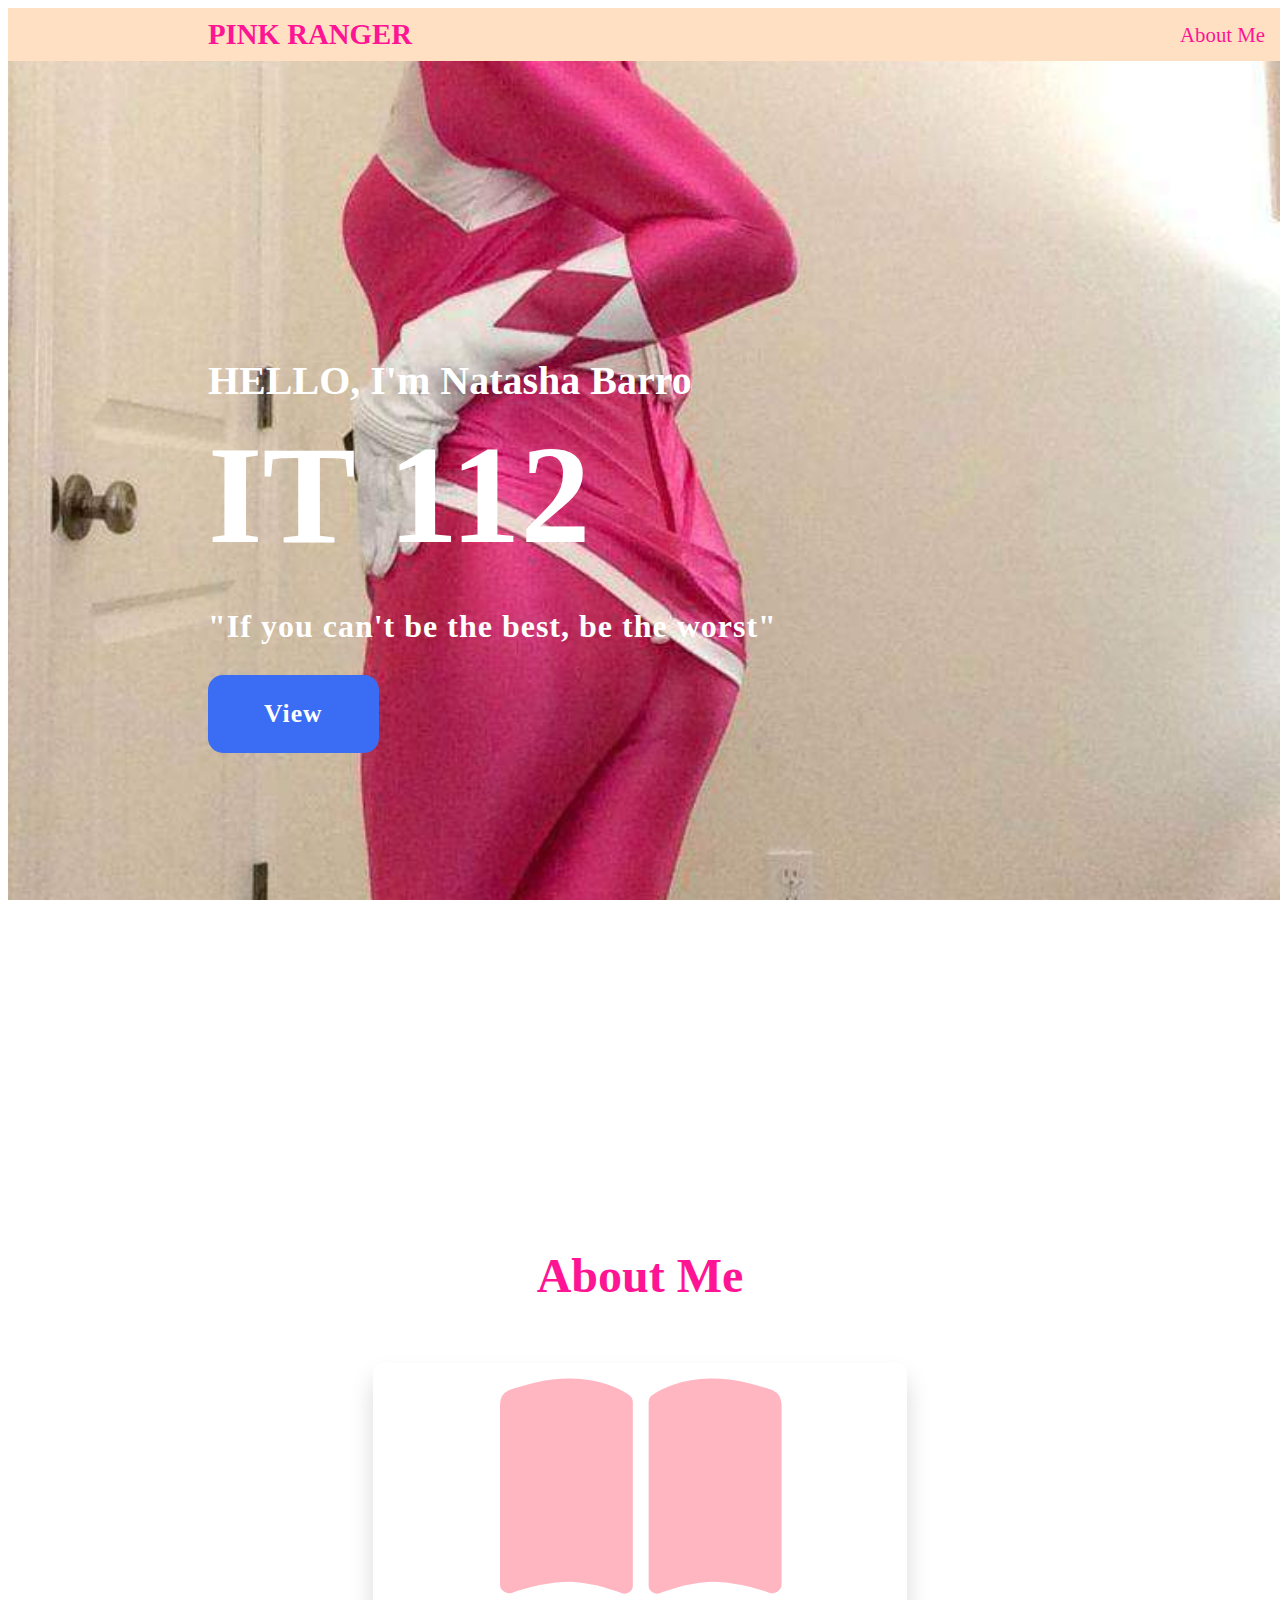
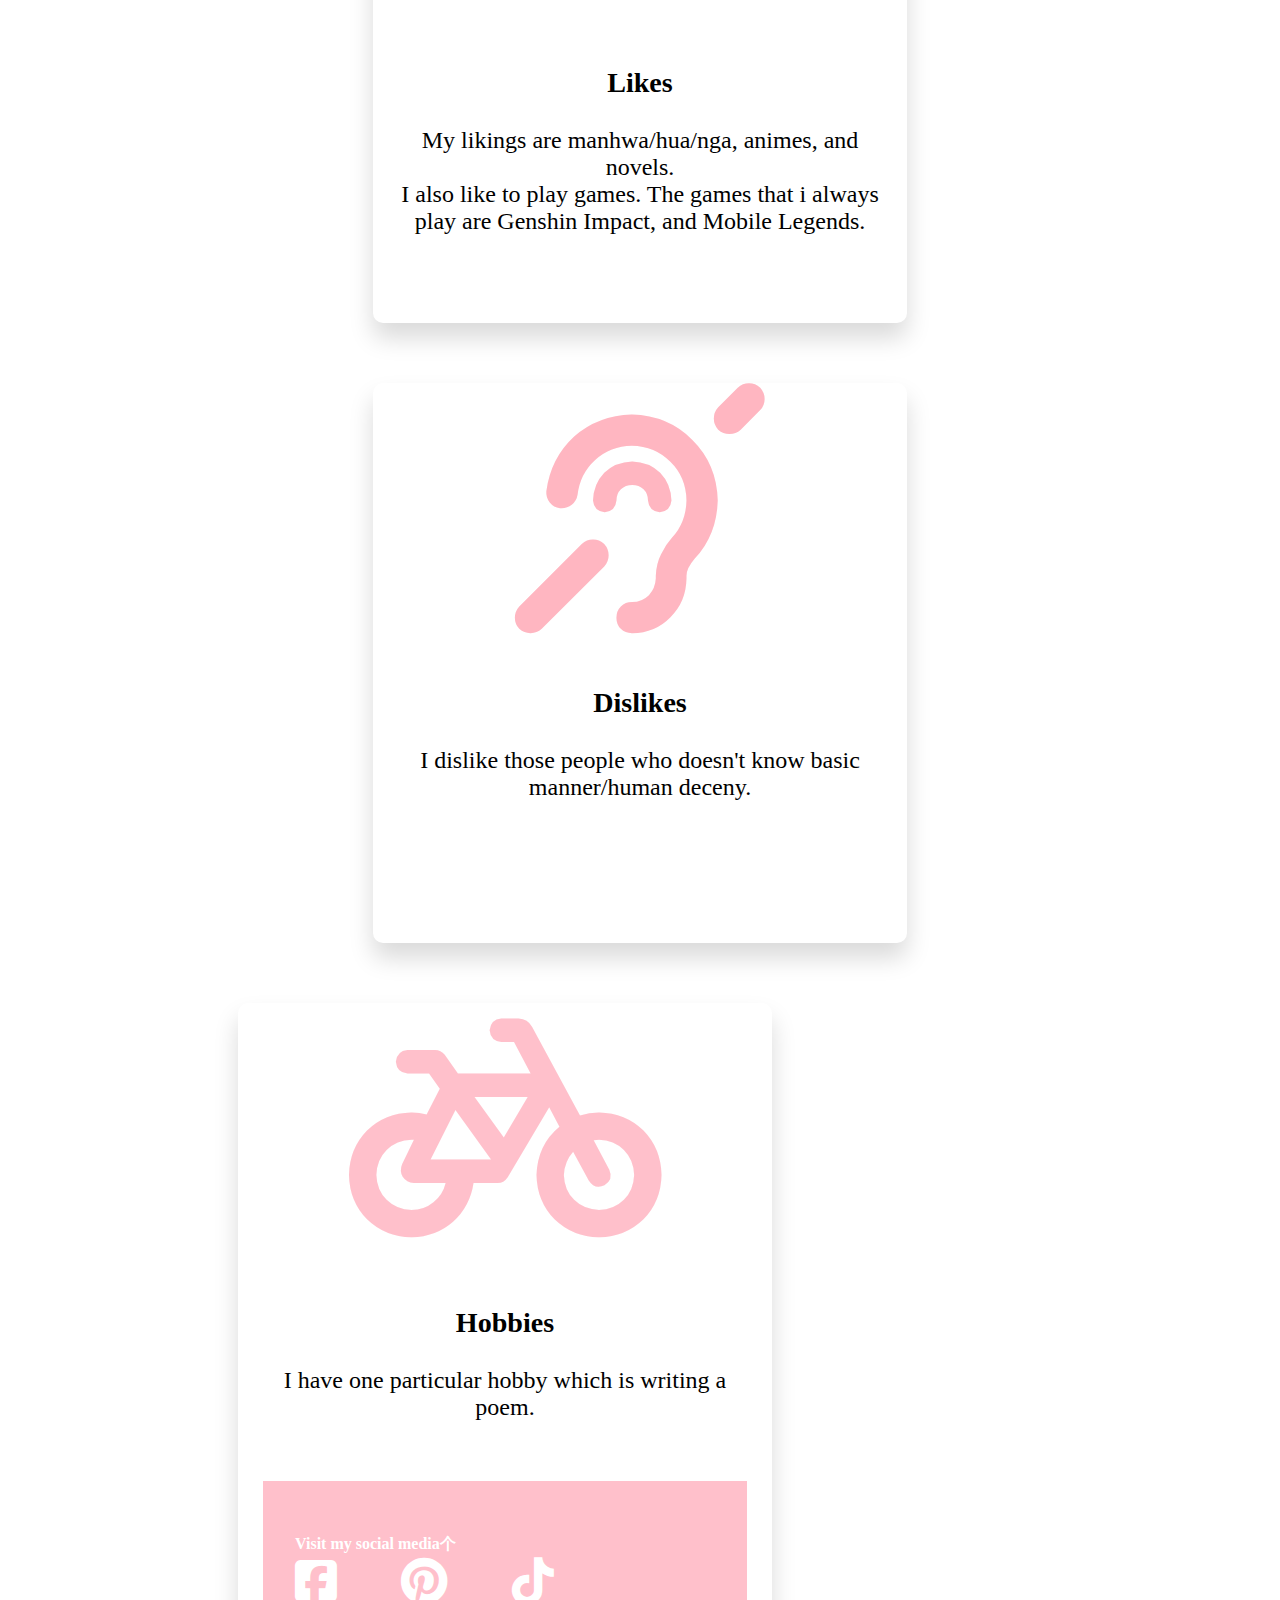
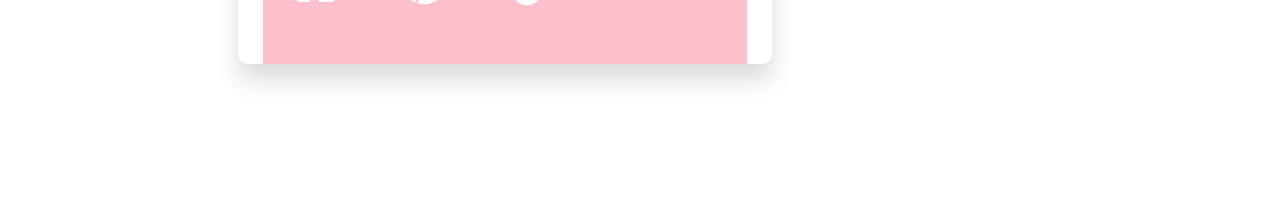
<file: Barro/index.html>
<!DOCTYPE html>
<html lang="en">

<head>
  <meta charset="UTF-8">
  <meta name="viewport" content="width=device-width, initial-scale=1.0">
  <meta http-equiv="X-UA-Compatible" content="ie=edge">
  <link rel="stylesheet" href="style.css">
  <link rel="stylesheet" href="https://cdnjs.cloudflare.com/ajax/libs/font-awesome/6.1.1/css/all.min.css">
  <title>My Webpage</title>
</head>

<body>
    </div>
  </section>
  <header>
    <a class="logo" href="https://bannlee.github.io/Powerpuff/">Pink Ranger</a>
    <nav class="navigation">
      <a href="#About Me">About Me</a>
      <a href="#Social Media">Social Media</a></a>
      <a href="#Contact">Contact</a>
    </nav>
  </header>

  <section class="main">
    <div>
      <h2>HELLO, I'm Natasha Barro <br><span>IT 112</span></h2>
      <h3>"If you can't be the best, be the worst"</h3>
      <a href="#Projects" class="main-btn">View</a>
      </div>
    </div>
  </section>

  <section class="cards" id="Likes">
    <h2 class="title">About Me</h2>
    <div class="content">
      <div class="card">
        <div class="icon">
          <i class="fa fa-book-open" style="font-size:250px;color:lightpink"></i>
        </div>

        <div class="info">
          <h3>Likes</h3>
          <p>My likings are manhwa/hua/nga, animes, and novels.<br> I also like to play games. The games that i always play are Genshin Impact, and Mobile Legends. </br></p>
        </div>

      </div>

      <div class="card">
        <div class="icon">
          <i class="fa fa-hard-of-hearing" style="font-size:250px;color:lightpink"></i>
        </div>

        <div class="info">
          <h3>Dislikes</h3>
          <p>I dislike those people who doesn't know basic manner/human deceny.</p>
        </div>
      </div>

    </div>
    <div class="card">
      <div class="icon">
        <i class="fa fa-bicycle" style="font-size:250px;color:pink"></i>
      </div>

      <div class="info">
        <h3>Hobbies</h3>
        <p>I have one particular hobby which is writing a poem. </p>
    </div>
    <br></br>
    <div class="footer">
       <h4>Visit my social media个
      <div class="social-icon">
        <a href="https://www.facebook.com/natasha.barro6?mibextid=ZbWKwL"><i class="fa-brands fa-facebook-square"></i></a>
       
        <a href="https://pin.it/5V92aMz"><i class="fa-brands fa-pinterest"></i></a>
        
        <a href="https://www.tiktok.com/@nulliyyy?_t=8Z6Wz3uVR0j&_r=1"><i class="fa-brands fa-tiktok"></i></i></a>
     
    </div>
  </section>
</body>
</html>
</file>
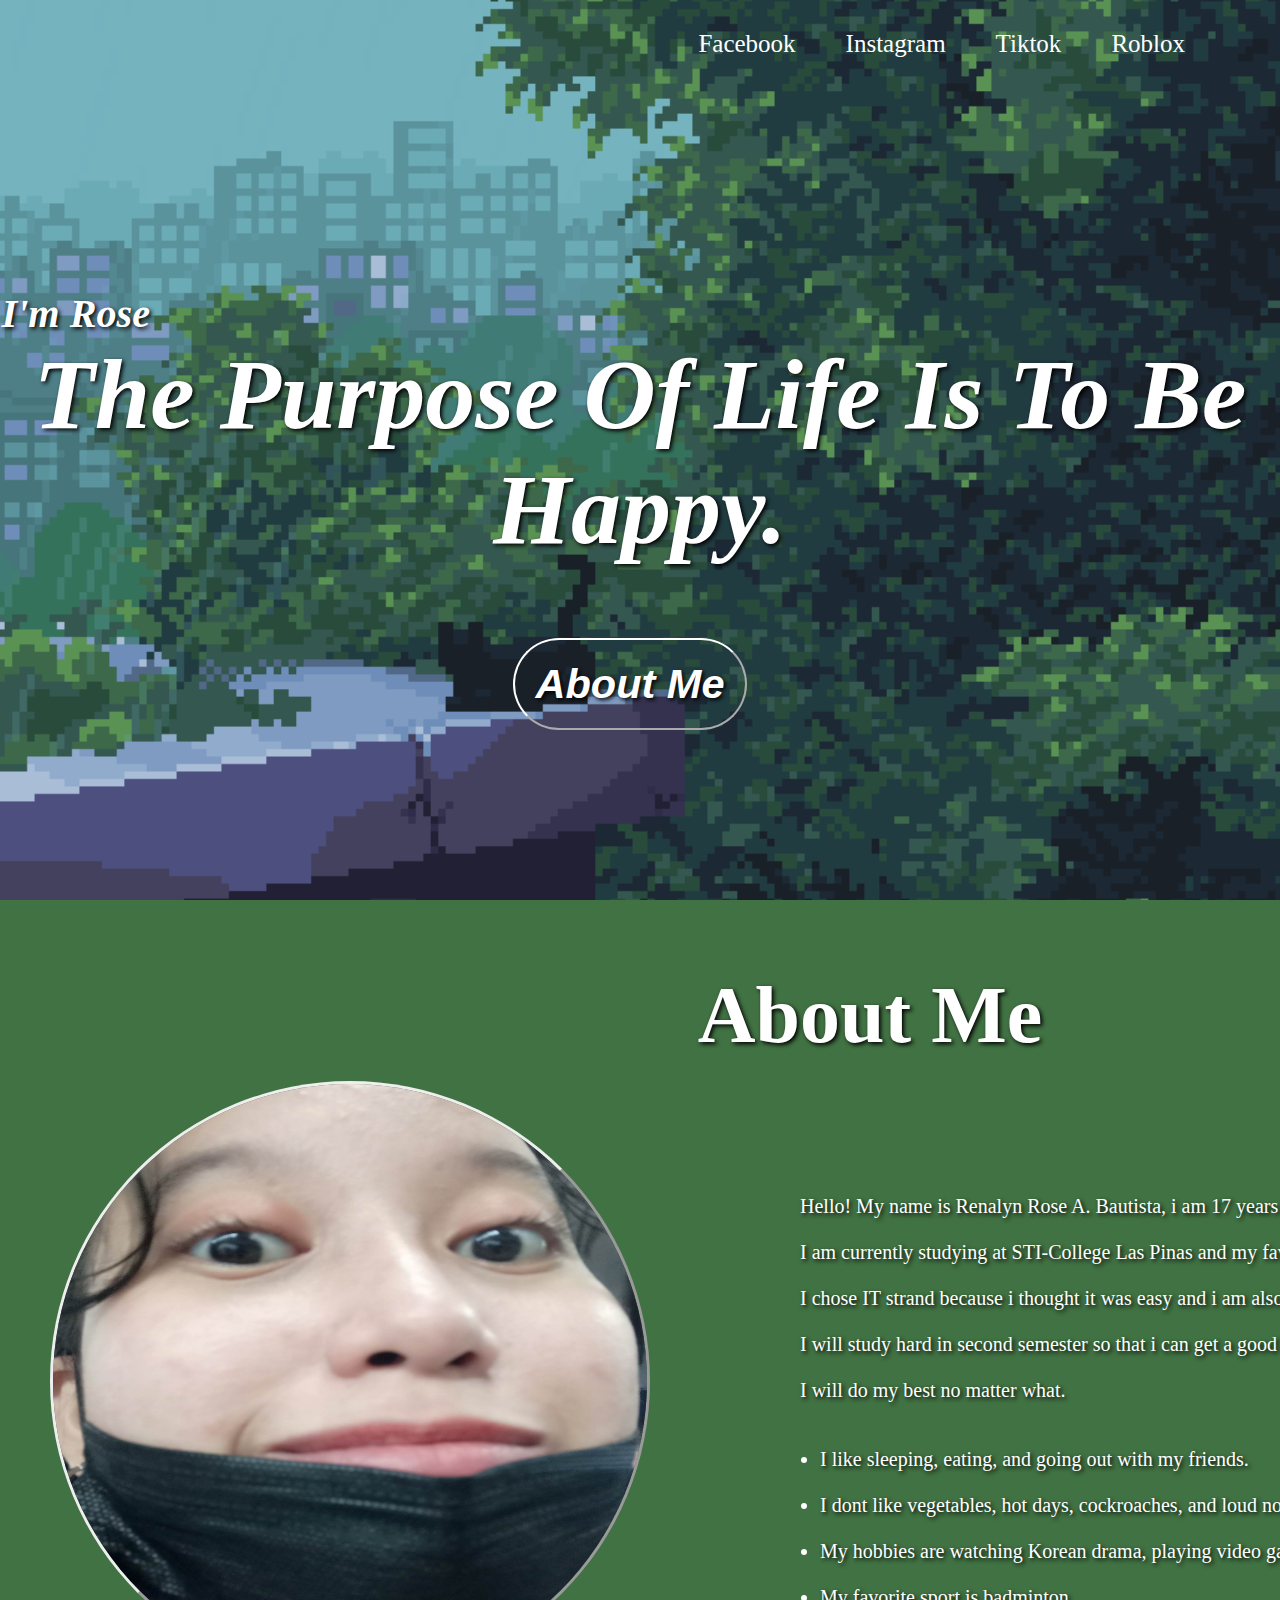
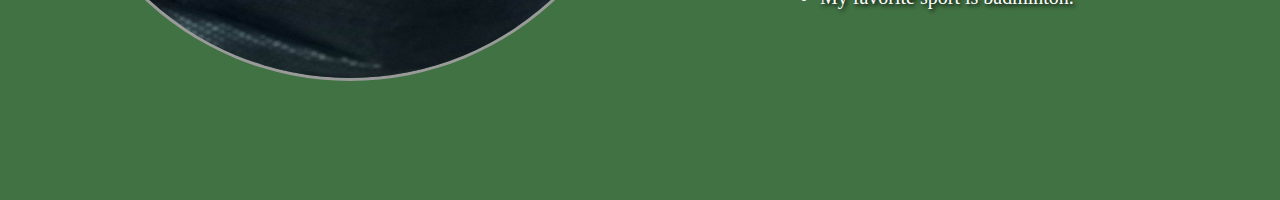
<file: Bautista/index.html>
<!DOCTYPE html>
<html lang="en">
<head>
    <meta charset="UTF-8">
    <meta http-equiv="X-UA-Compatible" content="IE=edge">
    <meta name="viewport" content="width=device-width, initial-scale=1.0">
    <title>Bautista's Webpage</title>
    <link rel="stylesheet" href="style.css">
</head>
<body>
    <div id="page1">
    <header>
        <ul>
            <li><a href="https://www.facebook.com/profile.php?id=100082310692343"> Facebook </a></li>
            <li><a href="https://www.instagram.com/ilynren/"> Instagram </a></li>
            <li><a href="https://www.tiktok.com/@urms_rose"> Tiktok </a></li>
            <li><a href="https://www.roblox.com/users/550328336/profile"> Roblox </a></li>
        </ul>
   </header>
   <div id="name">
   <h6> Hello, I'm Rose </h6>
   </div>
   <div id="quote">
   <h4> The Purpose Of Life Is To Be Happy.</h4>
   <button id="click"><a href="#page2"><h5> About Me </h5></a></button>
   </div>
   </div>
   <div id="page2">
    <h5 id="aboutme"> About Me </h5>
    <img id="ako" src="haha.jpg">
    <div class="parag">
    <p> Hello! My name is Renalyn Rose A. Bautista, i am 17 years old and i was born on December 12 2005. </p>
    <br/>
    <p> I am currently studying at STI-College Las Pinas and my favorite teacher is Sir. Jeano. </p>
    <br/>
    <p> I chose IT strand because i thought it was easy and i am also interested in making a website on my own. </p>
    <br/>
    <p> I will study hard in second semester so that i can get a good grades unlike in first semester. </p>
    <br/>
    <p> I will do my best no matter what. </p>
    <br/>
    <br/>
    <ul>
    <li> I like sleeping, eating, and going out with my friends.</li>
    <br/>
    <li> I dont like vegetables, hot days, cockroaches, and loud noises. </li>
    <br/>
    <li> My hobbies are watching Korean drama, playing video games, and listening songs. </li>
    <br/>
    <li> My favorite sport is badminton. </li>
    </ul>
   </div>
   </div>
</body>
</html>
</file>
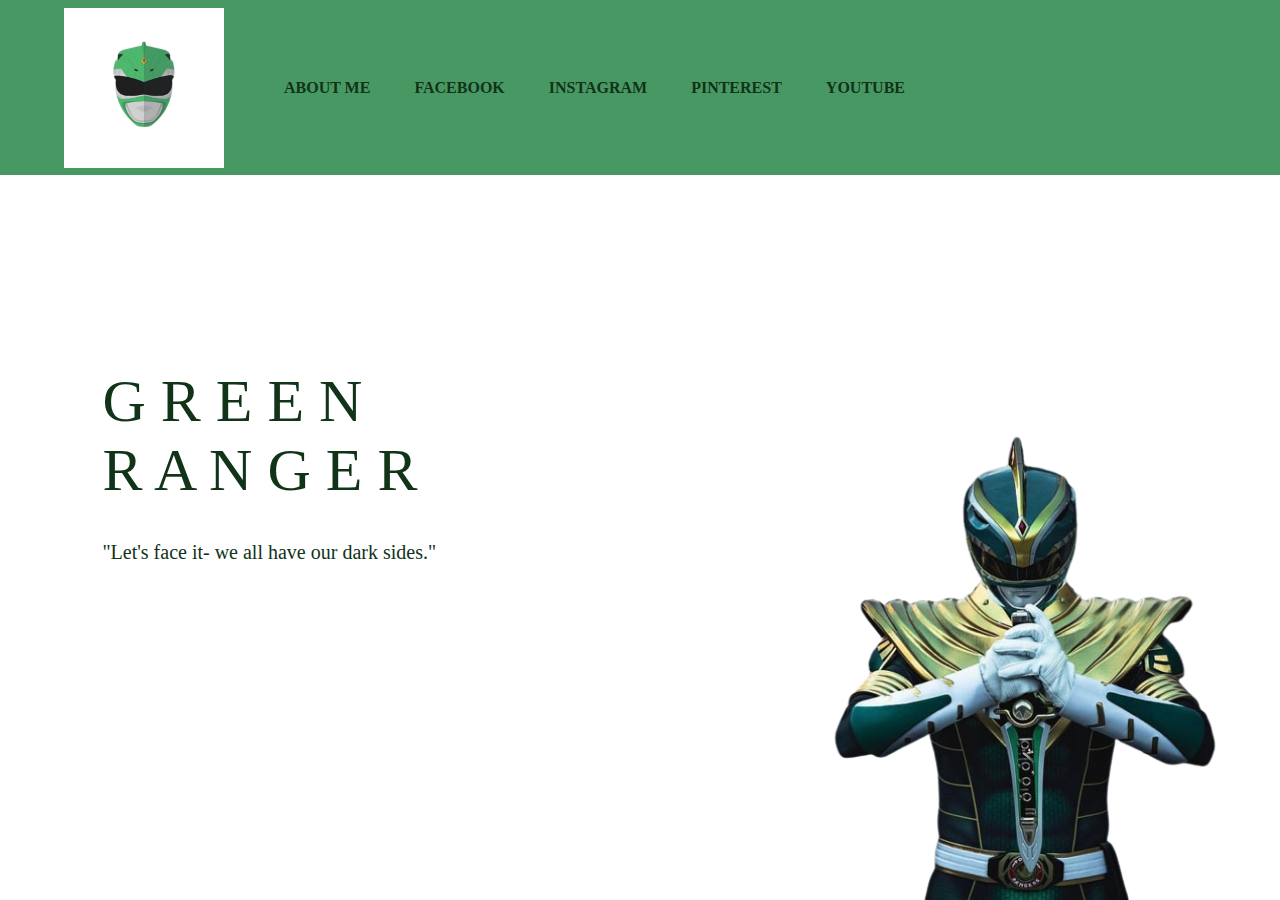
<file: revil/index.html>
<!DOCTYPE html>
<html lang="en">
<head>
    <meta charset="UTF-8">
    <meta http-equiv="X-UA-Compatible" content="IE=edge">
    <meta name="viewport" content="width=device-width, initial-scale=1.0">
    <title>Document</title>
    <link rel="stylesheet" href="styles.css">
    <style>
      
    </style>
</head>
<body>
    <div class="first">
        <div class="navbar"> 
        <img src="audrey.png" class="logo">
    <nav>
        <ul>
        <li>
           <li><a href="file:///C:/Users/Swift%203/Pictures/reign/reign.html"> ABOUT ME</a></li>
            <li><a href="https://www.facebook.com/icecreamsasinigang"> FACEBOOK</a></li>
           <li><a href="https://www.instagram.com/audxjm/"> INSTAGRAM</a></li>
           <li><a href="https://www.pinterest.ph/reign_hshs/"> PINTEREST</a></li>
           <li><a href="https://www.youtube.com/channel/UCdT4J2g84FJQW4-pbhKe7nA"> YOUTUBE</a></li>
        </li>
    </ul>
        </nav>
    </div>
    </div>
    <div class="second">
        <h1> G R E E N <br> R A N G E R </hi>
        <p> "Let's face it- we all have our dark sides."</p>
         <img src="rev.png" class="ranger">
        
        
    </div>
</body>
</html>
</file>
<file: Barro/style.css>
Natasha Barro
@import url('https://fonts.googleapis.com/css2?family=Poppins:ital,wght@0,100;0,200;0,300;0,400;0,500;0,600;0,700;0,800;0,900;1,100;1,200;1,300;1,400;1,500;1,600;1,700;1,800;1,900&display=swap');

* {
  font-family: 'Poppins', sans-serif;
  margin: 0;
  padding: 0;
  box-sizing: border-box;
  scroll-behavior: smooth;
}

header {
  background-color: #ffe0c2;
  width: 100%;
  position: fixed;
  z-index: 9999%;
  display: flex;
  justify-content: space-between;
  align-items: center;
  padding: 10px 200px;
}

.logo {
  text-decoration: none;
  color: deeppink;
  text-transform: uppercase;
  font-weight: 700;
  font-size: 1.8em;
}

.navigation a {
  color: deeppink;
  text-decoration: none;
  font-size: 1.3em;
  font-weight: 500;
  padding-left: 15px;
  margin: 2px;
}

.navigation a:hover {
  color: lightpink;
}

section {
  padding: 100px 200px;
}

.main {
  width: 100%;
  min-height: 100vh;
  display: flex;
  align-items: center;
  background-image: url(pink.jpeg);
  background-size: cover;
  background-position: center;
  background-attachment: fixed;
}

.main h2 {
  font-weight: 600;
  color: white;
  font-size: 2.5em;
}

.main h2 span {
  display: inline-block;
  margin-top: 10px;
  font-size: 3.5em;
  color: white;
  font-weight: 600;

}

.main h3 {
  font-size: 2em;
  font-weight: 700;
  color: white;
  letter-spacing: 1px;
  margin-top: 10px;
  margin-bottom: 30px;
}

.main-btn {
  text-decoration: none;
  background-color: #3a6cf4;
  color: #fff;
  font-size: 1.6em;
  font-weight: 600;
  display: inline-block;
  padding: 0.9375em 2.1875em;
  letter-spacing: 1px;
  border-radius: 15px;
  margin-bottom: 40px;
  transition: 0.7s ease;
}

.main-btn:hover {
  background-color: #0a49f6;
  transform: scale(1.1)
}

.social-icon a {
  color: #fff;
  font-size: 3em;
  padding-right: 60px;
}

.title {
  display: flex;
  justify-content: center;
  color: deeppink;
  font-size: 3em;
  font-weight: 800;
  margin-bottom: 30px;
}

.content {
  display: flex;
  justify-content: center;
  flex-direction: row;
  flex-wrap: wrap;
}

.card {
  background-color: #fff;
  width: 30.25em;
  min-height: 35em;
  box-shadow: 0 15px 25px rgba(1 1 1 /15%);
  border-radius: 10px;
  padding: 0 25px;
  margin: 30px;
  transition: 0.7s ease;
}

.card:hover {
  transform: scale(1.1)
}

.icon {
  color: #3a6cf4;
  font-size: 15em;
  text-align: center;
}

.info {
  text-align: center;
  font-size: 1.5em;
}

.footer {
  background-color: pink;
  color: #fff;
  padding: 2em;
  display: flex;
  justify-content: space-between;
}
</file>
<file: Bautista/style.css>
*{
    box-sizing: border-box;
    padding: 0px;
    margin: 0px;
    scroll-behavior: smooth;
    font: italic;
}

#page1 {
    background-image: url("gif1.gif");
    background-size: cover;
    background-position: center;
    height: 100vh;
    width: 100%;
}

header {
    position: absolute;
    top: 0px;
    left: 0px;
    width: 100%;
    padding: 30px 100px;
    display: flex;
    justify-content: flex-end;
    align-items: center;
    font-style: normal;
    font-size: 25px;
}

header ul {
    justify-content: center;
    display: flex;
}

header ul li {
    list-style: none;
    margin-left: 20px;
}

header ul li a {
    text-decoration: none;
    padding: 6px 15px;
    color: white;
    border-radius: 20px;
}

header ul li a:hover {
    background: white;
    color: darkgreen;
}
#name {
    position: relative;
    font-size: 60px;
    text-align: center;
    top: 290px;
    right: 620px;
    color: white;
    text-shadow: 2px 2px 4px black;
    font-style: italic;
}

#quote {
    position: relative;
    font-size: 100px;
    text-align: center;
    top: 290px;
    color: white;
    font-style: italic;
    text-shadow: 2px 2px 4px black;
    
}

#click {
    border-color: white;
    background-color: transparent;
    text-shadow: 2px 2px 4px black;
    position: relative;
    border-radius: 50px;
    font-size: 40px;
    padding: 10px;
    top: 40px;
    right: 10px;
}

#click a {
    display: flex;
    border-radius: 50px;
    padding: 10px;
    position: relative;
    font-size: 50px;
    font-style: italic;
    color: white;
    text-decoration: none;
}

#click a:hover {
    background-color: transparent;
    color: white;
}

#page2 {
    background-image: url("pic.jpg");
    background-position: center;
    background-size: cover;
    width: 100%;
    height: 100vh;
}

#aboutme {
    position: relative;
    color: white;
    text-shadow: 2px 2px 4px black;
    font-size: 80px;
    top: 70px;
    left: 230px;
    text-align: center;
    text-decoration:double;
}

.parag {
    border-style: hidden;
    position: relative;
    color: white;
    text-shadow: 2px 2px 4px black;
    font-size: 20px;
    bottom: 400px;
    left: 800px;
}

#ako {
    position: relative;
    border-style: outset;
    left: 50px;
    top: 90px;
    height: 600px;
    width: 600px;
    border-radius: 50%;
}

ul li {
    position: relative;
    left: 20px;
    list-style-type: disc;
}
</file>
<file: revil/styles.css>
*{
    margin: 0;
    padding: 0;
}
.first {
    width: 100%;
    background-image: url("jelomarc.png");
    background-position: center;
    background-size: cover;
    padding-left: 5%;
    padding-right: 5%;
    box-sizing: border-box;
    position: relative;
    
}
.logo{
    width: 160px;
    cursor: pointer;
}
.navbar{
    width: 100%;
    height: 15vh;
    margin: auto;
    display: flex;
    align-items: center;
    justify-content: space-between;
    padding: 20px 0;
}
nav{
    flex: 1;
    width: 84%;
   
}
nav ul li {
    display: inline-block;
    list-style: none;
    margin: 0px 20px;
    
}
nav ul li a{
    text-decoration: none;
    font-weight: bold;
    color: #113318;
}
nav li a:hover{
    color:  white;
}
.second{
    margin-left: 8%;
    margin-top: 15%;
}
.second h1{
    color: #113318;
    font-size: 60px;
    font-weight: 100;
    margin-top: 12px;
    margin-bottom: 150px;
}
h1:hover{
    color: #489864;
}
.second p::first-line{
    color: #113318;
    font-size: 20px;
}
.ranger{
    height: 90%;
    position: absolute;
    bottom: 0;
    right: 5px;
    width: 500px;
    height: 480px;
}
</file>
